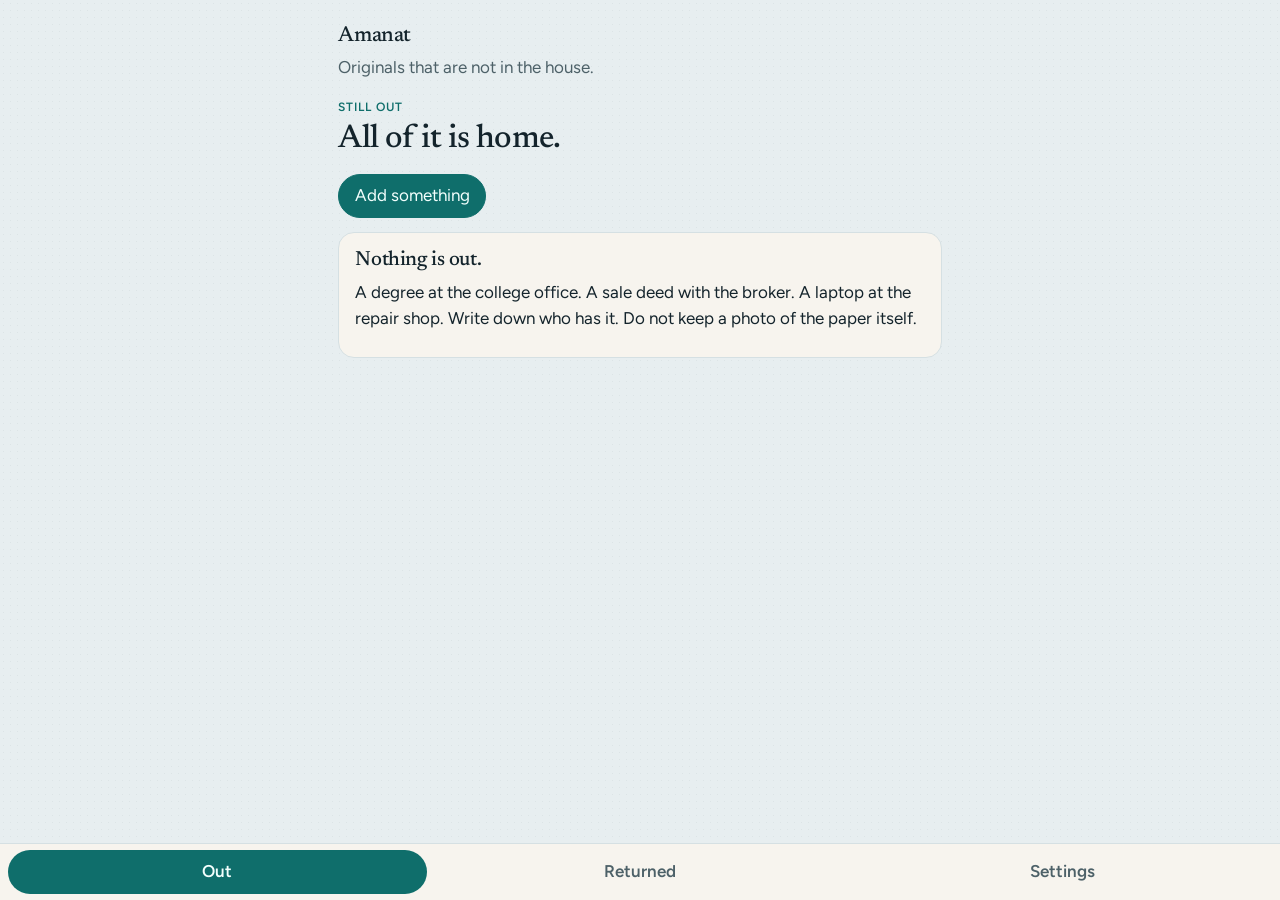
<file: index.html>
<!DOCTYPE html>
<html lang="en">
<head>
  <meta charset="utf-8">
  <meta name="viewport" content="width=device-width, initial-scale=1, viewport-fit=cover">
  <meta name="theme-color" content="#0f6e6b">
  <meta name="description" content="Amanat remembers who is holding your original papers. The documents stay off the phone.">
  <meta name="apple-mobile-web-app-capable" content="yes">
  <meta name="mobile-web-app-capable" content="yes">
  <meta name="apple-mobile-web-app-status-bar-style" content="black-translucent">
  <title>Amanat</title>
  <link rel="icon" href="./icons/icon.svg" type="image/svg+xml">
  <link rel="apple-touch-icon" href="./icons/icon-180.png">
  <link rel="manifest" href="./manifest.webmanifest">
  <link rel="stylesheet" href="./css/app.css">
</head>
<body>
  <div id="app"></div>
  <script type="module" src="./js/app.js"></script>
</body>
</html>
</file>
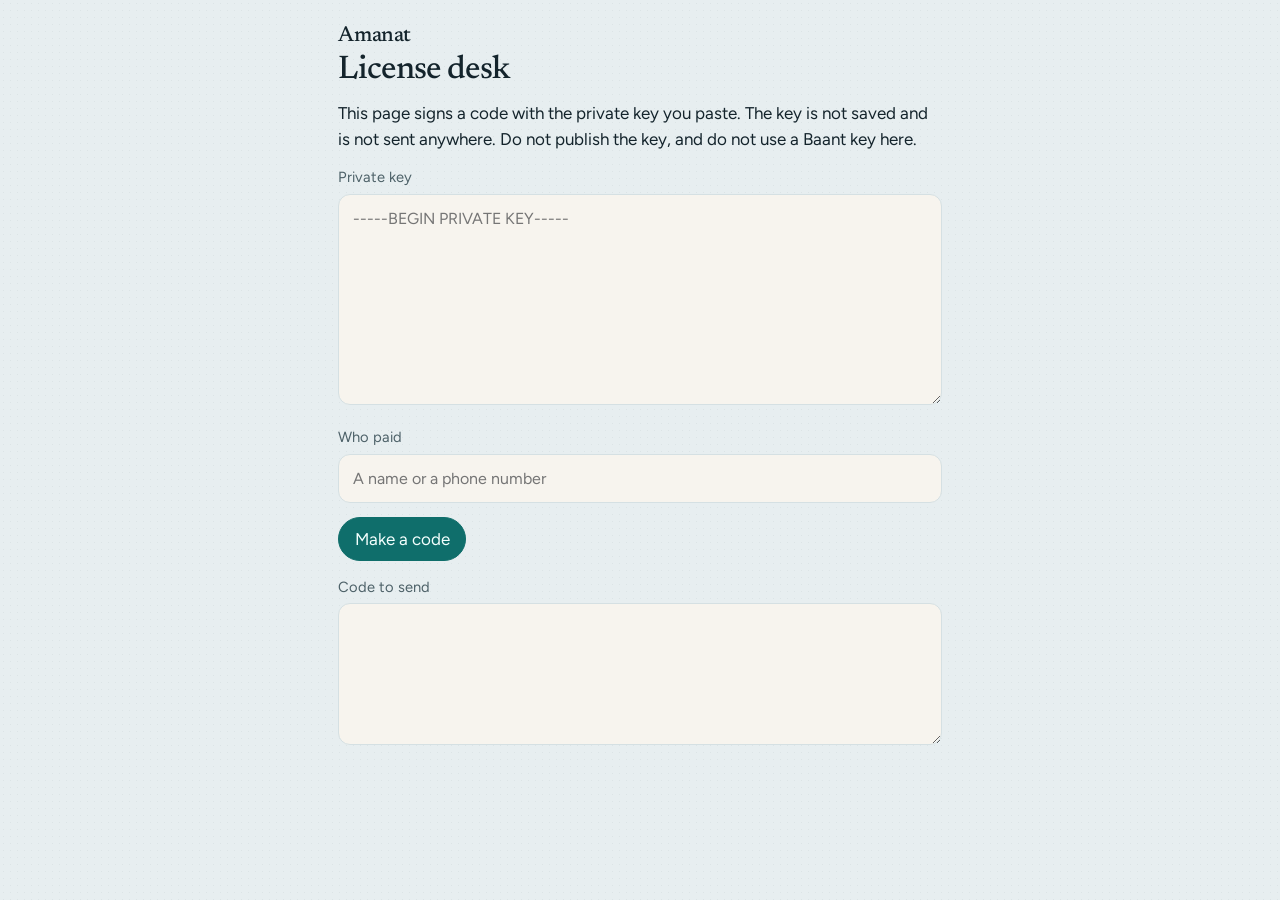
<file: license-desk.html>
<!DOCTYPE html>
<html lang="en">
<head>
  <meta charset="utf-8">
  <meta name="viewport" content="width=device-width, initial-scale=1">
  <meta name="robots" content="noindex">
  <title>Amanat license desk</title>
  <link rel="stylesheet" href="./css/app.css">
</head>
<body>
  <main class="screen">
    <p class="brand">Amanat</p>
    <h1>License desk</h1>
    <p>This page signs a code with the private key you paste. The key is not saved and is not sent anywhere. Do not publish the key, and do not use a Baant key here.</p>
    <label class="field" for="pem">Private key</label>
    <textarea id="pem" rows="8" placeholder="-----BEGIN PRIVATE KEY-----"></textarea>
    <label class="field" for="who">Who paid</label>
    <input id="who" maxlength="80" placeholder="A name or a phone number">
    <div class="actions"><button class="btn primary" id="issue" type="button">Make a code</button></div>
    <label class="field" for="out">Code to send</label>
    <textarea id="out" rows="5" readonly></textarea>
    <p id="msg" class="fine" role="status"></p>
  </main>
  <script type="module">
    import { issueCode } from "./js/desk.js";
    const msg = document.getElementById("msg");
    document.getElementById("issue").addEventListener("click", async () => {
      msg.textContent = "";
      try {
        const code = await issueCode(document.getElementById("pem").value, document.getElementById("who").value);
        document.getElementById("out").value = code;
        try { await navigator.clipboard.writeText(code); msg.textContent = "Code copied."; }
        catch { msg.textContent = "Code is ready. Copy it from the box."; }
      } catch (err) {
        msg.textContent = err && err.message ? err.message : "Could not sign. Check the key.";
      }
    });
  </script>
</body>
</html>
</file>
<file: css/app.css>
@font-face {
  font-family: "Newsreader";
  src: url("../fonts/newsreader-500.woff2") format("woff2");
  font-weight: 500;
  font-style: normal;
  font-display: swap;
}
@font-face {
  font-family: "Figtree";
  src: url("../fonts/figtree-400.woff2") format("woff2");
  font-weight: 400;
  font-style: normal;
  font-display: swap;
}
@font-face {
  font-family: "Figtree";
  src: url("../fonts/figtree-600.woff2") format("woff2");
  font-weight: 600;
  font-style: normal;
  font-display: swap;
}

:root {
  --bg: #e7eef0;
  --paper: #f7f4ee;
  --ink: #14242c;
  --muted: #4d6168;
  --line: #d5e0e3;
  --seal: #0f6e6b;
  --seal-ink: #f3fffd;
  --serif: "Newsreader", "Iowan Old Style", Palatino, serif;
  --sans: "Figtree", "Avenir Next", "Segoe UI", sans-serif;
  color-scheme: light;
}

* { box-sizing: border-box; }
html { height: 100%; }
body {
  margin: 0;
  min-height: 100%;
  color: var(--ink);
  background-color: var(--bg);
  background-image: radial-gradient(rgba(20, 36, 44, 0.05) 0.7px, transparent 0.7px);
  background-size: 7px 7px;
  font-family: var(--sans);
  font-size: 17px;
  line-height: 1.5;
}
button, input, textarea, select { font: inherit; color: inherit; }
button { cursor: pointer; }
:focus-visible { outline: 2px solid var(--seal); outline-offset: 3px; }
h1, h2, .brand { font-family: var(--serif); font-weight: 500; letter-spacing: -0.02em; }
h1 { font-size: 2.05rem; line-height: 1.15; margin: 0 0 0.7rem; }
h2 { font-size: 1.28rem; line-height: 1.25; margin: 0 0 0.4rem; }
p { margin: 0 0 0.75rem; }
a { color: inherit; }
.screen { max-width: 40rem; margin: 0 auto; padding: 1.25rem 1.15rem 7.5rem; }
.mast { margin-bottom: 1.1rem; }
.brand { margin: 0; font-size: 1.35rem; text-decoration: none; color: var(--ink); }
.brand-note { margin: 0.15rem 0 0; color: var(--muted); }
.kicker {
  margin: 0 0 0.35rem;
  color: var(--seal);
  font-size: 0.75rem;
  font-weight: 600;
  letter-spacing: 0.08em;
  text-transform: uppercase;
}
.fine { color: var(--muted); font-size: 0.95rem; }
.field { display: block; margin: 0.85rem 0 0.35rem; color: var(--muted); font-size: 0.92rem; }
textarea, input[type="text"], input[type="date"], input:not([type]), select {
  width: 100%;
  border: 1px solid var(--line);
  background: var(--paper);
  border-radius: 12px;
  padding: 0.75rem 0.85rem;
  font-size: 16px;
  line-height: 1.45;
}
textarea { resize: vertical; min-height: 5.5rem; }
.actions { display: flex; flex-wrap: wrap; gap: 0.5rem; margin: 0.9rem 0; }
.btn, textarea, input, select, .card { scroll-margin-bottom: 6.5rem; }
.btn {
  display: inline-flex;
  align-items: center;
  justify-content: center;
  min-height: 44px;
  padding: 0.5rem 0.95rem;
  border-radius: 999px;
  border: 1px solid var(--ink);
  background: transparent;
  color: var(--ink);
  text-decoration: none;
  line-height: 1.2;
}
.btn.primary { background: var(--seal); border-color: var(--seal); color: var(--seal-ink); }
.btn.quiet { border-color: var(--line); background: var(--paper); }
.btn.danger { border-color: #8c3a32; color: #8c3a32; }
.file-btn input { display: none; }
.stack { display: flex; flex-direction: column; gap: 0.7rem; }
.card, .panel {
  background: var(--paper);
  border: 1px solid var(--line);
  border-radius: 16px;
  padding: 0.95rem 1rem 0.85rem;
}
a.card { text-decoration: none; display: block; }
a.card:active { transform: translateY(1px); }
.card h2, .panel h2, p { overflow-wrap: anywhere; }
.status {
  background: #e5f3f2;
  border-radius: 12px;
  padding: 0.7rem 0.85rem;
  margin: 0 0 0.8rem;
}
.ask { border-color: var(--seal); }
.shot {
  width: 100%;
  max-height: 220px;
  object-fit: cover;
  border-radius: 12px;
  background: var(--line);
}
.nav {
  position: fixed;
  left: 0;
  right: 0;
  bottom: 0;
  display: grid;
  grid-template-columns: repeat(3, 1fr);
  gap: 0.25rem;
  background: var(--paper);
  border-top: 1px solid var(--line);
  padding: 0.35rem 0.5rem calc(0.4rem + env(safe-area-inset-bottom));
}
.nav a {
  min-height: 44px;
  display: flex;
  align-items: center;
  justify-content: center;
  text-decoration: none;
  color: var(--muted);
  font-weight: 600;
  border-radius: 999px;
}
.nav a.on { color: var(--seal-ink); background: var(--seal); }
.print-sheet { display: none; }
.sign { margin-top: 1.5rem; }
@media (prefers-reduced-motion: reduce) {
  * { transition: none !important; }
}
@media print {
  body { background: white; }
  .screen > *:not(.print-sheet) { display: none !important; }
  .nav { display: none !important; }
  .print-sheet { display: block; max-width: 40rem; padding: 0; }
  .print-sheet h1 { font-size: 1.8rem; }
}
</file>
